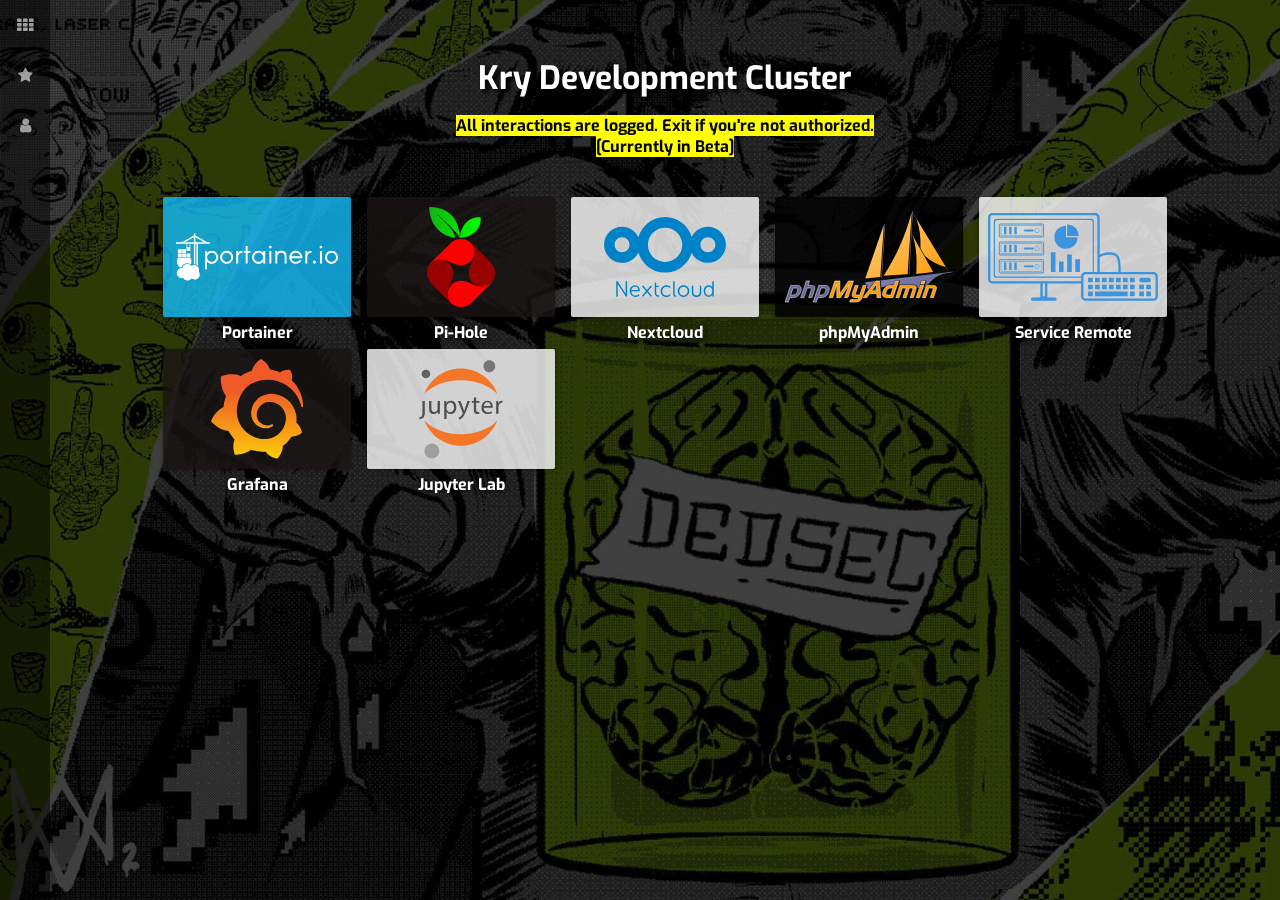
<file: index.html>
<html>

<head>
    <meta name="generator" content="Hugo 0.20" />
    <title>Kry-Dev Cluster</title>
    <link rel="shortcut icon" href="favicon.ico">
    <link rel="stylesheet" href="css/slate.css">
    <style>
        .head {
            color: #ffffff;
        }
        
        .head-h1 {
            margin-bottom: 0em!important;
            text-shadow: 4px 4px 4px #000000;
        }
        
        .tile-container {
            margin-top: 2em;
        }
    </style>
</head>

<body style='background: #161616;' data-backgrounds='bg/b1920-000.jpg,bg/b1920-001.jpg,bg/b1920-002.jpg,bg/b1920-003.jpg,bg/b1920-004.jpg,'>

    <div class="nav-panel">
        <nav>
            <ul>
                <li class="tag"><a data-tooltip="all" href="#"><i class="icon fa fa-th" aria-hidden="true"></i></a></li>
                <li class="tag"><a data-tooltip="favorites" href="#favorite"><i class="icon fa fa-star" aria-hidden="true"></i></a></li>
                <li class="tag"><a href="https://thekrishna.in/"><i class="icon fa fa-user" aria-hidden="true"></i></a></li>
                <!-- <li class="tag"><a data-tooltip="shopping" href="#shopping"><i class="icon fa fa-shopping-basket" aria-hidden="true"></i></a></li>
                <li class="tag"><a data-tooltip="music" href="#music"><i class="icon fa fa-headphones" aria-hidden="true"></i></a></li>
                <li class="tag"><a data-tooltip="video" href="#video"><i class="icon fa fa-video-camera" aria-hidden="true"></i></a></li> -->
            </ul>
        </nav>
    </div>


    <div class="container">
        <h1 class="head head-h1">Kry Development Cluster</h1>
        <p class="head"><mark>All interactions are logged. Exit if you're not authorized.<br>[Currently in Beta]</mark></p>
        <div class="tile-container">

            <a class="tile tile-link" href="http://kry-raspi4.local:9000/" data-groups='favorite,docker' target="_blank">
                <div class="tile-box" data-title='portainer' data-bg-color='#13BEF9' data-url='http://kry-raspi4.local:9000/' data-img='logos/portainer.svg'>
                    <img class="logo" src="logos/portainer.svg"></img>
                </div>
                <div class="tile-title">Portainer</div>
            </a>

            <a class="tile tile-link" href="http://192.168.1.29/admin/" data-groups='favorite,network' target="_blank">
                <div class="tile-box" data-title='pihole' data-url='http://192.168.1.29/admin/' data-bg-color='#191414' data-txt-color='#ff9900' data-img='logos/pihole.svg'>
                    <img class="logo" src="logos/pihole.svg"></img>
                </div>
                <div class="tile-title">Pi-Hole</div>
            </a>


            <a class="tile tile-link" href="http://192.168.1.29:8080/" data-groups='favorite,data' target="_blank">
                <div class="tile-box" data-title='nextcloud' data-url='http://192.168.1.29:8080/' data-bg-color='#ffffff' data-txt-color='#ffffff' data-img='logos/nextcloud.svg'>
                    <img class="logo" src="logos/nextcloud.svg"></img>
                </div>
                <div class="tile-title">Nextcloud</div>
            </a>

            <a class="tile tile-link" href="http://192.168.1.16:8080/" data-groups='' target="_blank">
                <div class="tile-box" data-title='phpmyadmin' data-url='http://192.168.1.16:8080/' data-bg-color='#000000' data-txt-color='#ffffff' data-img='logos/phpmyadmin.svg'>
                    <img class="logo" src="logos/phpmyadmin.svg"></img>
                </div>
                <div class="tile-title">phpMyAdmin</div>
            </a>

            <a class="tile tile-link" href="http://dev.thekrishna.in:81/" data-groups='favorite,music' target="_blank">
                <div class="tile-box" data-title='service-remote' data-url='http://dev.thekrishna.in:81/' data-bg-color='#ffffff ' data-txt-color='#1db954' data-img='logos/service-remote.svg'>
                    <img class="logo" src="logos/service-remote.svg"></img>
                </div>
                <div class="tile-title">Service Remote</div>
            </a>

            <a class="tile tile-link" href="http://192.168.1.16:3000/login" data-groups='music' target="_blank">
                <div class="tile-box" data-title='grafana' data-url='http://192.168.1.16:3000/login' data-bg-color='#191414' data-txt-color='#ff5722' data-img='logos/grafana.svg'>
                    <img class="logo" src="logos/grafana.svg"></img>
                </div>
                <div class="tile-title">Grafana</div>
            </a>

            <a class="tile tile-link" href="http://192.168.1.16:10000/lab" data-groups='music' target="_blank">
                <div class="tile-box" data-title='jupyter' data-url='http://192.168.1.16:10000/lab' data-bg-color='#ffffff' data-txt-color='#ff5722' data-img='logos/jupyter.svg'>
                    <img class="logo" src="logos/jupyter.svg"></img>
                </div>
                <div class="tile-title">Jupyter Lab</div>
            </a>

        </div>

    </div>

</body>
<link href="https://fonts.googleapis.com/css?family=Exo" rel="stylesheet">
<script src="js/slate.js"></script>

</html>
</file>
<file: css/slate.css>
/*!
 *  Font Awesome 4.7.0 by @davegandy - http://fontawesome.io - @fontawesome
 *  License - http://fontawesome.io/license (Font: SIL OFL 1.1, CSS: MIT License)
 */@font-face{font-family:FontAwesome;src:url(../fonts/fontawesome-webfont.eot?v=4.7.0);src:url(../fonts/fontawesome-webfont.eot?#iefix&v=4.7.0) format("embedded-opentype"),url(../fonts/fontawesome-webfont.woff2?v=4.7.0) format("woff2"),url(../fonts/fontawesome-webfont.woff?v=4.7.0) format("woff"),url(../fonts/fontawesome-webfont.ttf?v=4.7.0) format("truetype"),url(../fonts/fontawesome-webfont.svg?v=4.7.0#fontawesomeregular) format("svg");font-weight:400;font-style:normal}.fa{display:inline-block;font:normal normal normal 14px/1 FontAwesome;font-size:inherit;text-rendering:auto;-webkit-font-smoothing:antialiased;-moz-osx-font-smoothing:grayscale}.fa-lg{font-size:1.33333333em;line-height:.75em;vertical-align:-15%}.fa-2x{font-size:2em}.fa-3x{font-size:3em}.fa-4x{font-size:4em}.fa-5x{font-size:5em}.fa-fw{width:1.28571429em;text-align:center}.fa-ul{padding-left:0;margin-left:2.14285714em;list-style-type:none}.fa-ul>li{position:relative}.fa-li{position:absolute;left:-2.14285714em;width:2.14285714em;top:.14285714em;text-align:center}.fa-li.fa-lg{left:-1.85714286em}.fa-border{padding:.2em .25em .15em;border:solid .08em #eee;border-radius:.1em}.fa-pull-left{float:left}.fa-pull-right{float:right}.fa.fa-pull-left{margin-right:.3em}.fa.fa-pull-right{margin-left:.3em}.pull-right{float:right}.pull-left{float:left}.fa.pull-left{margin-right:.3em}.fa.pull-right{margin-left:.3em}.fa-spin{-webkit-animation:fa-spin 2s infinite linear;animation:fa-spin 2s infinite linear}.fa-pulse{-webkit-animation:fa-spin 1s infinite steps(8);animation:fa-spin 1s infinite steps(8)}@-webkit-keyframes fa-spin{0%{-webkit-transform:rotate(0);transform:rotate(0)}100%{-webkit-transform:rotate(359deg);transform:rotate(359deg)}}@keyframes fa-spin{0%{-webkit-transform:rotate(0);transform:rotate(0)}100%{-webkit-transform:rotate(359deg);transform:rotate(359deg)}}.fa-rotate-90{-webkit-transform:rotate(90deg);-ms-transform:rotate(90deg);transform:rotate(90deg)}.fa-rotate-180{-webkit-transform:rotate(180deg);-ms-transform:rotate(180deg);transform:rotate(180deg)}.fa-rotate-270{-webkit-transform:rotate(270deg);-ms-transform:rotate(270deg);transform:rotate(270deg)}.fa-flip-horizontal{-webkit-transform:scale(-1,1);-ms-transform:scale(-1,1);transform:scale(-1,1)}.fa-flip-vertical{-webkit-transform:scale(1,-1);-ms-transform:scale(1,-1);transform:scale(1,-1)}:root .fa-flip-horizontal,:root .fa-flip-vertical,:root .fa-rotate-180,:root .fa-rotate-270,:root .fa-rotate-90{filter:none}.fa-stack{position:relative;display:inline-block;width:2em;height:2em;line-height:2em;vertical-align:middle}.fa-stack-1x,.fa-stack-2x{position:absolute;left:0;width:100%;text-align:center}.fa-stack-1x{line-height:inherit}.fa-stack-2x{font-size:2em}.fa-inverse{color:#fff}.fa-glass:before{content:"\f000"}.fa-music:before{content:"\f001"}.fa-search:before{content:"\f002"}.fa-envelope-o:before{content:"\f003"}.fa-heart:before{content:"\f004"}.fa-star:before{content:"\f005"}.fa-star-o:before{content:"\f006"}.fa-user:before{content:"\f007"}.fa-film:before{content:"\f008"}.fa-th-large:before{content:"\f009"}.fa-th:before{content:"\f00a"}.fa-th-list:before{content:"\f00b"}.fa-check:before{content:"\f00c"}.fa-close:before,.fa-remove:before,.fa-times:before{content:"\f00d"}.fa-search-plus:before{content:"\f00e"}.fa-search-minus:before{content:"\f010"}.fa-power-off:before{content:"\f011"}.fa-signal:before{content:"\f012"}.fa-cog:before,.fa-gear:before{content:"\f013"}.fa-trash-o:before{content:"\f014"}.fa-home:before{content:"\f015"}.fa-file-o:before{content:"\f016"}.fa-clock-o:before{content:"\f017"}.fa-road:before{content:"\f018"}.fa-download:before{content:"\f019"}.fa-arrow-circle-o-down:before{content:"\f01a"}.fa-arrow-circle-o-up:before{content:"\f01b"}.fa-inbox:before{content:"\f01c"}.fa-play-circle-o:before{content:"\f01d"}.fa-repeat:before,.fa-rotate-right:before{content:"\f01e"}.fa-refresh:before{content:"\f021"}.fa-list-alt:before{content:"\f022"}.fa-lock:before{content:"\f023"}.fa-flag:before{content:"\f024"}.fa-headphones:before{content:"\f025"}.fa-volume-off:before{content:"\f026"}.fa-volume-down:before{content:"\f027"}.fa-volume-up:before{content:"\f028"}.fa-qrcode:before{content:"\f029"}.fa-barcode:before{content:"\f02a"}.fa-tag:before{content:"\f02b"}.fa-tags:before{content:"\f02c"}.fa-book:before{content:"\f02d"}.fa-bookmark:before{content:"\f02e"}.fa-print:before{content:"\f02f"}.fa-camera:before{content:"\f030"}.fa-font:before{content:"\f031"}.fa-bold:before{content:"\f032"}.fa-italic:before{content:"\f033"}.fa-text-height:before{content:"\f034"}.fa-text-width:before{content:"\f035"}.fa-align-left:before{content:"\f036"}.fa-align-center:before{content:"\f037"}.fa-align-right:before{content:"\f038"}.fa-align-justify:before{content:"\f039"}.fa-list:before{content:"\f03a"}.fa-dedent:before,.fa-outdent:before{content:"\f03b"}.fa-indent:before{content:"\f03c"}.fa-video-camera:before{content:"\f03d"}.fa-image:before,.fa-photo:before,.fa-picture-o:before{content:"\f03e"}.fa-pencil:before{content:"\f040"}.fa-map-marker:before{content:"\f041"}.fa-adjust:before{content:"\f042"}.fa-tint:before{content:"\f043"}.fa-edit:before,.fa-pencil-square-o:before{content:"\f044"}.fa-share-square-o:before{content:"\f045"}.fa-check-square-o:before{content:"\f046"}.fa-arrows:before{content:"\f047"}.fa-step-backward:before{content:"\f048"}.fa-fast-backward:before{content:"\f049"}.fa-backward:before{content:"\f04a"}.fa-play:before{content:"\f04b"}.fa-pause:before{content:"\f04c"}.fa-stop:before{content:"\f04d"}.fa-forward:before{content:"\f04e"}.fa-fast-forward:before{content:"\f050"}.fa-step-forward:before{content:"\f051"}.fa-eject:before{content:"\f052"}.fa-chevron-left:before{content:"\f053"}.fa-chevron-right:before{content:"\f054"}.fa-plus-circle:before{content:"\f055"}.fa-minus-circle:before{content:"\f056"}.fa-times-circle:before{content:"\f057"}.fa-check-circle:before{content:"\f058"}.fa-question-circle:before{content:"\f059"}.fa-info-circle:before{content:"\f05a"}.fa-crosshairs:before{content:"\f05b"}.fa-times-circle-o:before{content:"\f05c"}.fa-check-circle-o:before{content:"\f05d"}.fa-ban:before{content:"\f05e"}.fa-arrow-left:before{content:"\f060"}.fa-arrow-right:before{content:"\f061"}.fa-arrow-up:before{content:"\f062"}.fa-arrow-down:before{content:"\f063"}.fa-mail-forward:before,.fa-share:before{content:"\f064"}.fa-expand:before{content:"\f065"}.fa-compress:before{content:"\f066"}.fa-plus:before{content:"\f067"}.fa-minus:before{content:"\f068"}.fa-asterisk:before{content:"\f069"}.fa-exclamation-circle:before{content:"\f06a"}.fa-gift:before{content:"\f06b"}.fa-leaf:before{content:"\f06c"}.fa-fire:before{content:"\f06d"}.fa-eye:before{content:"\f06e"}.fa-eye-slash:before{content:"\f070"}.fa-exclamation-triangle:before,.fa-warning:before{content:"\f071"}.fa-plane:before{content:"\f072"}.fa-calendar:before{content:"\f073"}.fa-random:before{content:"\f074"}.fa-comment:before{content:"\f075"}.fa-magnet:before{content:"\f076"}.fa-chevron-up:before{content:"\f077"}.fa-chevron-down:before{content:"\f078"}.fa-retweet:before{content:"\f079"}.fa-shopping-cart:before{content:"\f07a"}.fa-folder:before{content:"\f07b"}.fa-folder-open:before{content:"\f07c"}.fa-arrows-v:before{content:"\f07d"}.fa-arrows-h:before{content:"\f07e"}.fa-bar-chart-o:before,.fa-bar-chart:before{content:"\f080"}.fa-twitter-square:before{content:"\f081"}.fa-facebook-square:before{content:"\f082"}.fa-camera-retro:before{content:"\f083"}.fa-key:before{content:"\f084"}.fa-cogs:before,.fa-gears:before{content:"\f085"}.fa-comments:before{content:"\f086"}.fa-thumbs-o-up:before{content:"\f087"}.fa-thumbs-o-down:before{content:"\f088"}.fa-star-half:before{content:"\f089"}.fa-heart-o:before{content:"\f08a"}.fa-sign-out:before{content:"\f08b"}.fa-linkedin-square:before{content:"\f08c"}.fa-thumb-tack:before{content:"\f08d"}.fa-external-link:before{content:"\f08e"}.fa-sign-in:before{content:"\f090"}.fa-trophy:before{content:"\f091"}.fa-github-square:before{content:"\f092"}.fa-upload:before{content:"\f093"}.fa-lemon-o:before{content:"\f094"}.fa-phone:before{content:"\f095"}.fa-square-o:before{content:"\f096"}.fa-bookmark-o:before{content:"\f097"}.fa-phone-square:before{content:"\f098"}.fa-twitter:before{content:"\f099"}.fa-facebook-f:before,.fa-facebook:before{content:"\f09a"}.fa-github:before{content:"\f09b"}.fa-unlock:before{content:"\f09c"}.fa-credit-card:before{content:"\f09d"}.fa-feed:before,.fa-rss:before{content:"\f09e"}.fa-hdd-o:before{content:"\f0a0"}.fa-bullhorn:before{content:"\f0a1"}.fa-bell:before{content:"\f0f3"}.fa-certificate:before{content:"\f0a3"}.fa-hand-o-right:before{content:"\f0a4"}.fa-hand-o-left:before{content:"\f0a5"}.fa-hand-o-up:before{content:"\f0a6"}.fa-hand-o-down:before{content:"\f0a7"}.fa-arrow-circle-left:before{content:"\f0a8"}.fa-arrow-circle-right:before{content:"\f0a9"}.fa-arrow-circle-up:before{content:"\f0aa"}.fa-arrow-circle-down:before{content:"\f0ab"}.fa-globe:before{content:"\f0ac"}.fa-wrench:before{content:"\f0ad"}.fa-tasks:before{content:"\f0ae"}.fa-filter:before{content:"\f0b0"}.fa-briefcase:before{content:"\f0b1"}.fa-arrows-alt:before{content:"\f0b2"}.fa-group:before,.fa-users:before{content:"\f0c0"}.fa-chain:before,.fa-link:before{content:"\f0c1"}.fa-cloud:before{content:"\f0c2"}.fa-flask:before{content:"\f0c3"}.fa-cut:before,.fa-scissors:before{content:"\f0c4"}.fa-copy:before,.fa-files-o:before{content:"\f0c5"}.fa-paperclip:before{content:"\f0c6"}.fa-floppy-o:before,.fa-save:before{content:"\f0c7"}.fa-square:before{content:"\f0c8"}.fa-bars:before,.fa-navicon:before,.fa-reorder:before{content:"\f0c9"}.fa-list-ul:before{content:"\f0ca"}.fa-list-ol:before{content:"\f0cb"}.fa-strikethrough:before{content:"\f0cc"}.fa-underline:before{content:"\f0cd"}.fa-table:before{content:"\f0ce"}.fa-magic:before{content:"\f0d0"}.fa-truck:before{content:"\f0d1"}.fa-pinterest:before{content:"\f0d2"}.fa-pinterest-square:before{content:"\f0d3"}.fa-google-plus-square:before{content:"\f0d4"}.fa-google-plus:before{content:"\f0d5"}.fa-money:before{content:"\f0d6"}.fa-caret-down:before{content:"\f0d7"}.fa-caret-up:before{content:"\f0d8"}.fa-caret-left:before{content:"\f0d9"}.fa-caret-right:before{content:"\f0da"}.fa-columns:before{content:"\f0db"}.fa-sort:before,.fa-unsorted:before{content:"\f0dc"}.fa-sort-desc:before,.fa-sort-down:before{content:"\f0dd"}.fa-sort-asc:before,.fa-sort-up:before{content:"\f0de"}.fa-envelope:before{content:"\f0e0"}.fa-linkedin:before{content:"\f0e1"}.fa-rotate-left:before,.fa-undo:before{content:"\f0e2"}.fa-gavel:before,.fa-legal:before{content:"\f0e3"}.fa-dashboard:before,.fa-tachometer:before{content:"\f0e4"}.fa-comment-o:before{content:"\f0e5"}.fa-comments-o:before{content:"\f0e6"}.fa-bolt:before,.fa-flash:before{content:"\f0e7"}.fa-sitemap:before{content:"\f0e8"}.fa-umbrella:before{content:"\f0e9"}.fa-clipboard:before,.fa-paste:before{content:"\f0ea"}.fa-lightbulb-o:before{content:"\f0eb"}.fa-exchange:before{content:"\f0ec"}.fa-cloud-download:before{content:"\f0ed"}.fa-cloud-upload:before{content:"\f0ee"}.fa-user-md:before{content:"\f0f0"}.fa-stethoscope:before{content:"\f0f1"}.fa-suitcase:before{content:"\f0f2"}.fa-bell-o:before{content:"\f0a2"}.fa-coffee:before{content:"\f0f4"}.fa-cutlery:before{content:"\f0f5"}.fa-file-text-o:before{content:"\f0f6"}.fa-building-o:before{content:"\f0f7"}.fa-hospital-o:before{content:"\f0f8"}.fa-ambulance:before{content:"\f0f9"}.fa-medkit:before{content:"\f0fa"}.fa-fighter-jet:before{content:"\f0fb"}.fa-beer:before{content:"\f0fc"}.fa-h-square:before{content:"\f0fd"}.fa-plus-square:before{content:"\f0fe"}.fa-angle-double-left:before{content:"\f100"}.fa-angle-double-right:before{content:"\f101"}.fa-angle-double-up:before{content:"\f102"}.fa-angle-double-down:before{content:"\f103"}.fa-angle-left:before{content:"\f104"}.fa-angle-right:before{content:"\f105"}.fa-angle-up:before{content:"\f106"}.fa-angle-down:before{content:"\f107"}.fa-desktop:before{content:"\f108"}.fa-laptop:before{content:"\f109"}.fa-tablet:before{content:"\f10a"}.fa-mobile-phone:before,.fa-mobile:before{content:"\f10b"}.fa-circle-o:before{content:"\f10c"}.fa-quote-left:before{content:"\f10d"}.fa-quote-right:before{content:"\f10e"}.fa-spinner:before{content:"\f110"}.fa-circle:before{content:"\f111"}.fa-mail-reply:before,.fa-reply:before{content:"\f112"}.fa-github-alt:before{content:"\f113"}.fa-folder-o:before{content:"\f114"}.fa-folder-open-o:before{content:"\f115"}.fa-smile-o:before{content:"\f118"}.fa-frown-o:before{content:"\f119"}.fa-meh-o:before{content:"\f11a"}.fa-gamepad:before{content:"\f11b"}.fa-keyboard-o:before{content:"\f11c"}.fa-flag-o:before{content:"\f11d"}.fa-flag-checkered:before{content:"\f11e"}.fa-terminal:before{content:"\f120"}.fa-code:before{content:"\f121"}.fa-mail-reply-all:before,.fa-reply-all:before{content:"\f122"}.fa-star-half-empty:before,.fa-star-half-full:before,.fa-star-half-o:before{content:"\f123"}.fa-location-arrow:before{content:"\f124"}.fa-crop:before{content:"\f125"}.fa-code-fork:before{content:"\f126"}.fa-chain-broken:before,.fa-unlink:before{content:"\f127"}.fa-question:before{content:"\f128"}.fa-info:before{content:"\f129"}.fa-exclamation:before{content:"\f12a"}.fa-superscript:before{content:"\f12b"}.fa-subscript:before{content:"\f12c"}.fa-eraser:before{content:"\f12d"}.fa-puzzle-piece:before{content:"\f12e"}.fa-microphone:before{content:"\f130"}.fa-microphone-slash:before{content:"\f131"}.fa-shield:before{content:"\f132"}.fa-calendar-o:before{content:"\f133"}.fa-fire-extinguisher:before{content:"\f134"}.fa-rocket:before{content:"\f135"}.fa-maxcdn:before{content:"\f136"}.fa-chevron-circle-left:before{content:"\f137"}.fa-chevron-circle-right:before{content:"\f138"}.fa-chevron-circle-up:before{content:"\f139"}.fa-chevron-circle-down:before{content:"\f13a"}.fa-html5:before{content:"\f13b"}.fa-css3:before{content:"\f13c"}.fa-anchor:before{content:"\f13d"}.fa-unlock-alt:before{content:"\f13e"}.fa-bullseye:before{content:"\f140"}.fa-ellipsis-h:before{content:"\f141"}.fa-ellipsis-v:before{content:"\f142"}.fa-rss-square:before{content:"\f143"}.fa-play-circle:before{content:"\f144"}.fa-ticket:before{content:"\f145"}.fa-minus-square:before{content:"\f146"}.fa-minus-square-o:before{content:"\f147"}.fa-level-up:before{content:"\f148"}.fa-level-down:before{content:"\f149"}.fa-check-square:before{content:"\f14a"}.fa-pencil-square:before{content:"\f14b"}.fa-external-link-square:before{content:"\f14c"}.fa-share-square:before{content:"\f14d"}.fa-compass:before{content:"\f14e"}.fa-caret-square-o-down:before,.fa-toggle-down:before{content:"\f150"}.fa-caret-square-o-up:before,.fa-toggle-up:before{content:"\f151"}.fa-caret-square-o-right:before,.fa-toggle-right:before{content:"\f152"}.fa-eur:before,.fa-euro:before{content:"\f153"}.fa-gbp:before{content:"\f154"}.fa-dollar:before,.fa-usd:before{content:"\f155"}.fa-inr:before,.fa-rupee:before{content:"\f156"}.fa-cny:before,.fa-jpy:before,.fa-rmb:before,.fa-yen:before{content:"\f157"}.fa-rouble:before,.fa-rub:before,.fa-ruble:before{content:"\f158"}.fa-krw:before,.fa-won:before{content:"\f159"}.fa-bitcoin:before,.fa-btc:before{content:"\f15a"}.fa-file:before{content:"\f15b"}.fa-file-text:before{content:"\f15c"}.fa-sort-alpha-asc:before{content:"\f15d"}.fa-sort-alpha-desc:before{content:"\f15e"}.fa-sort-amount-asc:before{content:"\f160"}.fa-sort-amount-desc:before{content:"\f161"}.fa-sort-numeric-asc:before{content:"\f162"}.fa-sort-numeric-desc:before{content:"\f163"}.fa-thumbs-up:before{content:"\f164"}.fa-thumbs-down:before{content:"\f165"}.fa-youtube-square:before{content:"\f166"}.fa-youtube:before{content:"\f167"}.fa-xing:before{content:"\f168"}.fa-xing-square:before{content:"\f169"}.fa-youtube-play:before{content:"\f16a"}.fa-dropbox:before{content:"\f16b"}.fa-stack-overflow:before{content:"\f16c"}.fa-instagram:before{content:"\f16d"}.fa-flickr:before{content:"\f16e"}.fa-adn:before{content:"\f170"}.fa-bitbucket:before{content:"\f171"}.fa-bitbucket-square:before{content:"\f172"}.fa-tumblr:before{content:"\f173"}.fa-tumblr-square:before{content:"\f174"}.fa-long-arrow-down:before{content:"\f175"}.fa-long-arrow-up:before{content:"\f176"}.fa-long-arrow-left:before{content:"\f177"}.fa-long-arrow-right:before{content:"\f178"}.fa-apple:before{content:"\f179"}.fa-windows:before{content:"\f17a"}.fa-android:before{content:"\f17b"}.fa-linux:before{content:"\f17c"}.fa-dribbble:before{content:"\f17d"}.fa-skype:before{content:"\f17e"}.fa-foursquare:before{content:"\f180"}.fa-trello:before{content:"\f181"}.fa-female:before{content:"\f182"}.fa-male:before{content:"\f183"}.fa-gittip:before,.fa-gratipay:before{content:"\f184"}.fa-sun-o:before{content:"\f185"}.fa-moon-o:before{content:"\f186"}.fa-archive:before{content:"\f187"}.fa-bug:before{content:"\f188"}.fa-vk:before{content:"\f189"}.fa-weibo:before{content:"\f18a"}.fa-renren:before{content:"\f18b"}.fa-pagelines:before{content:"\f18c"}.fa-stack-exchange:before{content:"\f18d"}.fa-arrow-circle-o-right:before{content:"\f18e"}.fa-arrow-circle-o-left:before{content:"\f190"}.fa-caret-square-o-left:before,.fa-toggle-left:before{content:"\f191"}.fa-dot-circle-o:before{content:"\f192"}.fa-wheelchair:before{content:"\f193"}.fa-vimeo-square:before{content:"\f194"}.fa-try:before,.fa-turkish-lira:before{content:"\f195"}.fa-plus-square-o:before{content:"\f196"}.fa-space-shuttle:before{content:"\f197"}.fa-slack:before{content:"\f198"}.fa-envelope-square:before{content:"\f199"}.fa-wordpress:before{content:"\f19a"}.fa-openid:before{content:"\f19b"}.fa-bank:before,.fa-institution:before,.fa-university:before{content:"\f19c"}.fa-graduation-cap:before,.fa-mortar-board:before{content:"\f19d"}.fa-yahoo:before{content:"\f19e"}.fa-google:before{content:"\f1a0"}.fa-reddit:before{content:"\f1a1"}.fa-reddit-square:before{content:"\f1a2"}.fa-stumbleupon-circle:before{content:"\f1a3"}.fa-stumbleupon:before{content:"\f1a4"}.fa-delicious:before{content:"\f1a5"}.fa-digg:before{content:"\f1a6"}.fa-pied-piper-pp:before{content:"\f1a7"}.fa-pied-piper-alt:before{content:"\f1a8"}.fa-drupal:before{content:"\f1a9"}.fa-joomla:before{content:"\f1aa"}.fa-language:before{content:"\f1ab"}.fa-fax:before{content:"\f1ac"}.fa-building:before{content:"\f1ad"}.fa-child:before{content:"\f1ae"}.fa-paw:before{content:"\f1b0"}.fa-spoon:before{content:"\f1b1"}.fa-cube:before{content:"\f1b2"}.fa-cubes:before{content:"\f1b3"}.fa-behance:before{content:"\f1b4"}.fa-behance-square:before{content:"\f1b5"}.fa-steam:before{content:"\f1b6"}.fa-steam-square:before{content:"\f1b7"}.fa-recycle:before{content:"\f1b8"}.fa-automobile:before,.fa-car:before{content:"\f1b9"}.fa-cab:before,.fa-taxi:before{content:"\f1ba"}.fa-tree:before{content:"\f1bb"}.fa-spotify:before{content:"\f1bc"}.fa-deviantart:before{content:"\f1bd"}.fa-soundcloud:before{content:"\f1be"}.fa-database:before{content:"\f1c0"}.fa-file-pdf-o:before{content:"\f1c1"}.fa-file-word-o:before{content:"\f1c2"}.fa-file-excel-o:before{content:"\f1c3"}.fa-file-powerpoint-o:before{content:"\f1c4"}.fa-file-image-o:before,.fa-file-photo-o:before,.fa-file-picture-o:before{content:"\f1c5"}.fa-file-archive-o:before,.fa-file-zip-o:before{content:"\f1c6"}.fa-file-audio-o:before,.fa-file-sound-o:before{content:"\f1c7"}.fa-file-movie-o:before,.fa-file-video-o:before{content:"\f1c8"}.fa-file-code-o:before{content:"\f1c9"}.fa-vine:before{content:"\f1ca"}.fa-codepen:before{content:"\f1cb"}.fa-jsfiddle:before{content:"\f1cc"}.fa-life-bouy:before,.fa-life-buoy:before,.fa-life-ring:before,.fa-life-saver:before,.fa-support:before{content:"\f1cd"}.fa-circle-o-notch:before{content:"\f1ce"}.fa-ra:before,.fa-rebel:before,.fa-resistance:before{content:"\f1d0"}.fa-empire:before,.fa-ge:before{content:"\f1d1"}.fa-git-square:before{content:"\f1d2"}.fa-git:before{content:"\f1d3"}.fa-hacker-news:before,.fa-y-combinator-square:before,.fa-yc-square:before{content:"\f1d4"}.fa-tencent-weibo:before{content:"\f1d5"}.fa-qq:before{content:"\f1d6"}.fa-wechat:before,.fa-weixin:before{content:"\f1d7"}.fa-paper-plane:before,.fa-send:before{content:"\f1d8"}.fa-paper-plane-o:before,.fa-send-o:before{content:"\f1d9"}.fa-history:before{content:"\f1da"}.fa-circle-thin:before{content:"\f1db"}.fa-header:before{content:"\f1dc"}.fa-paragraph:before{content:"\f1dd"}.fa-sliders:before{content:"\f1de"}.fa-share-alt:before{content:"\f1e0"}.fa-share-alt-square:before{content:"\f1e1"}.fa-bomb:before{content:"\f1e2"}.fa-futbol-o:before,.fa-soccer-ball-o:before{content:"\f1e3"}.fa-tty:before{content:"\f1e4"}.fa-binoculars:before{content:"\f1e5"}.fa-plug:before{content:"\f1e6"}.fa-slideshare:before{content:"\f1e7"}.fa-twitch:before{content:"\f1e8"}.fa-yelp:before{content:"\f1e9"}.fa-newspaper-o:before{content:"\f1ea"}.fa-wifi:before{content:"\f1eb"}.fa-calculator:before{content:"\f1ec"}.fa-paypal:before{content:"\f1ed"}.fa-google-wallet:before{content:"\f1ee"}.fa-cc-visa:before{content:"\f1f0"}.fa-cc-mastercard:before{content:"\f1f1"}.fa-cc-discover:before{content:"\f1f2"}.fa-cc-amex:before{content:"\f1f3"}.fa-cc-paypal:before{content:"\f1f4"}.fa-cc-stripe:before{content:"\f1f5"}.fa-bell-slash:before{content:"\f1f6"}.fa-bell-slash-o:before{content:"\f1f7"}.fa-trash:before{content:"\f1f8"}.fa-copyright:before{content:"\f1f9"}.fa-at:before{content:"\f1fa"}.fa-eyedropper:before{content:"\f1fb"}.fa-paint-brush:before{content:"\f1fc"}.fa-birthday-cake:before{content:"\f1fd"}.fa-area-chart:before{content:"\f1fe"}.fa-pie-chart:before{content:"\f200"}.fa-line-chart:before{content:"\f201"}.fa-lastfm:before{content:"\f202"}.fa-lastfm-square:before{content:"\f203"}.fa-toggle-off:before{content:"\f204"}.fa-toggle-on:before{content:"\f205"}.fa-bicycle:before{content:"\f206"}.fa-bus:before{content:"\f207"}.fa-ioxhost:before{content:"\f208"}.fa-angellist:before{content:"\f209"}.fa-cc:before{content:"\f20a"}.fa-ils:before,.fa-shekel:before,.fa-sheqel:before{content:"\f20b"}.fa-meanpath:before{content:"\f20c"}.fa-buysellads:before{content:"\f20d"}.fa-connectdevelop:before{content:"\f20e"}.fa-dashcube:before{content:"\f210"}.fa-forumbee:before{content:"\f211"}.fa-leanpub:before{content:"\f212"}.fa-sellsy:before{content:"\f213"}.fa-shirtsinbulk:before{content:"\f214"}.fa-simplybuilt:before{content:"\f215"}.fa-skyatlas:before{content:"\f216"}.fa-cart-plus:before{content:"\f217"}.fa-cart-arrow-down:before{content:"\f218"}.fa-diamond:before{content:"\f219"}.fa-ship:before{content:"\f21a"}.fa-user-secret:before{content:"\f21b"}.fa-motorcycle:before{content:"\f21c"}.fa-street-view:before{content:"\f21d"}.fa-heartbeat:before{content:"\f21e"}.fa-venus:before{content:"\f221"}.fa-mars:before{content:"\f222"}.fa-mercury:before{content:"\f223"}.fa-intersex:before,.fa-transgender:before{content:"\f224"}.fa-transgender-alt:before{content:"\f225"}.fa-venus-double:before{content:"\f226"}.fa-mars-double:before{content:"\f227"}.fa-venus-mars:before{content:"\f228"}.fa-mars-stroke:before{content:"\f229"}.fa-mars-stroke-v:before{content:"\f22a"}.fa-mars-stroke-h:before{content:"\f22b"}.fa-neuter:before{content:"\f22c"}.fa-genderless:before{content:"\f22d"}.fa-facebook-official:before{content:"\f230"}.fa-pinterest-p:before{content:"\f231"}.fa-whatsapp:before{content:"\f232"}.fa-server:before{content:"\f233"}.fa-user-plus:before{content:"\f234"}.fa-user-times:before{content:"\f235"}.fa-bed:before,.fa-hotel:before{content:"\f236"}.fa-viacoin:before{content:"\f237"}.fa-train:before{content:"\f238"}.fa-subway:before{content:"\f239"}.fa-medium:before{content:"\f23a"}.fa-y-combinator:before,.fa-yc:before{content:"\f23b"}.fa-optin-monster:before{content:"\f23c"}.fa-opencart:before{content:"\f23d"}.fa-expeditedssl:before{content:"\f23e"}.fa-battery-4:before,.fa-battery-full:before,.fa-battery:before{content:"\f240"}.fa-battery-3:before,.fa-battery-three-quarters:before{content:"\f241"}.fa-battery-2:before,.fa-battery-half:before{content:"\f242"}.fa-battery-1:before,.fa-battery-quarter:before{content:"\f243"}.fa-battery-0:before,.fa-battery-empty:before{content:"\f244"}.fa-mouse-pointer:before{content:"\f245"}.fa-i-cursor:before{content:"\f246"}.fa-object-group:before{content:"\f247"}.fa-object-ungroup:before{content:"\f248"}.fa-sticky-note:before{content:"\f249"}.fa-sticky-note-o:before{content:"\f24a"}.fa-cc-jcb:before{content:"\f24b"}.fa-cc-diners-club:before{content:"\f24c"}.fa-clone:before{content:"\f24d"}.fa-balance-scale:before{content:"\f24e"}.fa-hourglass-o:before{content:"\f250"}.fa-hourglass-1:before,.fa-hourglass-start:before{content:"\f251"}.fa-hourglass-2:before,.fa-hourglass-half:before{content:"\f252"}.fa-hourglass-3:before,.fa-hourglass-end:before{content:"\f253"}.fa-hourglass:before{content:"\f254"}.fa-hand-grab-o:before,.fa-hand-rock-o:before{content:"\f255"}.fa-hand-paper-o:before,.fa-hand-stop-o:before{content:"\f256"}.fa-hand-scissors-o:before{content:"\f257"}.fa-hand-lizard-o:before{content:"\f258"}.fa-hand-spock-o:before{content:"\f259"}.fa-hand-pointer-o:before{content:"\f25a"}.fa-hand-peace-o:before{content:"\f25b"}.fa-trademark:before{content:"\f25c"}.fa-registered:before{content:"\f25d"}.fa-creative-commons:before{content:"\f25e"}.fa-gg:before{content:"\f260"}.fa-gg-circle:before{content:"\f261"}.fa-tripadvisor:before{content:"\f262"}.fa-odnoklassniki:before{content:"\f263"}.fa-odnoklassniki-square:before{content:"\f264"}.fa-get-pocket:before{content:"\f265"}.fa-wikipedia-w:before{content:"\f266"}.fa-safari:before{content:"\f267"}.fa-chrome:before{content:"\f268"}.fa-firefox:before{content:"\f269"}.fa-opera:before{content:"\f26a"}.fa-internet-explorer:before{content:"\f26b"}.fa-television:before,.fa-tv:before{content:"\f26c"}.fa-contao:before{content:"\f26d"}.fa-500px:before{content:"\f26e"}.fa-amazon:before{content:"\f270"}.fa-calendar-plus-o:before{content:"\f271"}.fa-calendar-minus-o:before{content:"\f272"}.fa-calendar-times-o:before{content:"\f273"}.fa-calendar-check-o:before{content:"\f274"}.fa-industry:before{content:"\f275"}.fa-map-pin:before{content:"\f276"}.fa-map-signs:before{content:"\f277"}.fa-map-o:before{content:"\f278"}.fa-map:before{content:"\f279"}.fa-commenting:before{content:"\f27a"}.fa-commenting-o:before{content:"\f27b"}.fa-houzz:before{content:"\f27c"}.fa-vimeo:before{content:"\f27d"}.fa-black-tie:before{content:"\f27e"}.fa-fonticons:before{content:"\f280"}.fa-reddit-alien:before{content:"\f281"}.fa-edge:before{content:"\f282"}.fa-credit-card-alt:before{content:"\f283"}.fa-codiepie:before{content:"\f284"}.fa-modx:before{content:"\f285"}.fa-fort-awesome:before{content:"\f286"}.fa-usb:before{content:"\f287"}.fa-product-hunt:before{content:"\f288"}.fa-mixcloud:before{content:"\f289"}.fa-scribd:before{content:"\f28a"}.fa-pause-circle:before{content:"\f28b"}.fa-pause-circle-o:before{content:"\f28c"}.fa-stop-circle:before{content:"\f28d"}.fa-stop-circle-o:before{content:"\f28e"}.fa-shopping-bag:before{content:"\f290"}.fa-shopping-basket:before{content:"\f291"}.fa-hashtag:before{content:"\f292"}.fa-bluetooth:before{content:"\f293"}.fa-bluetooth-b:before{content:"\f294"}.fa-percent:before{content:"\f295"}.fa-gitlab:before{content:"\f296"}.fa-wpbeginner:before{content:"\f297"}.fa-wpforms:before{content:"\f298"}.fa-envira:before{content:"\f299"}.fa-universal-access:before{content:"\f29a"}.fa-wheelchair-alt:before{content:"\f29b"}.fa-question-circle-o:before{content:"\f29c"}.fa-blind:before{content:"\f29d"}.fa-audio-description:before{content:"\f29e"}.fa-volume-control-phone:before{content:"\f2a0"}.fa-braille:before{content:"\f2a1"}.fa-assistive-listening-systems:before{content:"\f2a2"}.fa-american-sign-language-interpreting:before,.fa-asl-interpreting:before{content:"\f2a3"}.fa-deaf:before,.fa-deafness:before,.fa-hard-of-hearing:before{content:"\f2a4"}.fa-glide:before{content:"\f2a5"}.fa-glide-g:before{content:"\f2a6"}.fa-sign-language:before,.fa-signing:before{content:"\f2a7"}.fa-low-vision:before{content:"\f2a8"}.fa-viadeo:before{content:"\f2a9"}.fa-viadeo-square:before{content:"\f2aa"}.fa-snapchat:before{content:"\f2ab"}.fa-snapchat-ghost:before{content:"\f2ac"}.fa-snapchat-square:before{content:"\f2ad"}.fa-pied-piper:before{content:"\f2ae"}.fa-first-order:before{content:"\f2b0"}.fa-yoast:before{content:"\f2b1"}.fa-themeisle:before{content:"\f2b2"}.fa-google-plus-circle:before,.fa-google-plus-official:before{content:"\f2b3"}.fa-fa:before,.fa-font-awesome:before{content:"\f2b4"}.fa-handshake-o:before{content:"\f2b5"}.fa-envelope-open:before{content:"\f2b6"}.fa-envelope-open-o:before{content:"\f2b7"}.fa-linode:before{content:"\f2b8"}.fa-address-book:before{content:"\f2b9"}.fa-address-book-o:before{content:"\f2ba"}.fa-address-card:before,.fa-vcard:before{content:"\f2bb"}.fa-address-card-o:before,.fa-vcard-o:before{content:"\f2bc"}.fa-user-circle:before{content:"\f2bd"}.fa-user-circle-o:before{content:"\f2be"}.fa-user-o:before{content:"\f2c0"}.fa-id-badge:before{content:"\f2c1"}.fa-drivers-license:before,.fa-id-card:before{content:"\f2c2"}.fa-drivers-license-o:before,.fa-id-card-o:before{content:"\f2c3"}.fa-quora:before{content:"\f2c4"}.fa-free-code-camp:before{content:"\f2c5"}.fa-telegram:before{content:"\f2c6"}.fa-thermometer-4:before,.fa-thermometer-full:before,.fa-thermometer:before{content:"\f2c7"}.fa-thermometer-3:before,.fa-thermometer-three-quarters:before{content:"\f2c8"}.fa-thermometer-2:before,.fa-thermometer-half:before{content:"\f2c9"}.fa-thermometer-1:before,.fa-thermometer-quarter:before{content:"\f2ca"}.fa-thermometer-0:before,.fa-thermometer-empty:before{content:"\f2cb"}.fa-shower:before{content:"\f2cc"}.fa-bath:before,.fa-bathtub:before,.fa-s15:before{content:"\f2cd"}.fa-podcast:before{content:"\f2ce"}.fa-window-maximize:before{content:"\f2d0"}.fa-window-minimize:before{content:"\f2d1"}.fa-window-restore:before{content:"\f2d2"}.fa-times-rectangle:before,.fa-window-close:before{content:"\f2d3"}.fa-times-rectangle-o:before,.fa-window-close-o:before{content:"\f2d4"}.fa-bandcamp:before{content:"\f2d5"}.fa-grav:before{content:"\f2d6"}.fa-etsy:before{content:"\f2d7"}.fa-imdb:before{content:"\f2d8"}.fa-ravelry:before{content:"\f2d9"}.fa-eercast:before{content:"\f2da"}.fa-microchip:before{content:"\f2db"}.fa-snowflake-o:before{content:"\f2dc"}.fa-superpowers:before{content:"\f2dd"}.fa-wpexplorer:before{content:"\f2de"}.fa-meetup:before{content:"\f2e0"}.sr-only{position:absolute;width:1px;height:1px;padding:0;margin:-1px;overflow:hidden;clip:rect(0,0,0,0);border:0}.sr-only-focusable:active,.sr-only-focusable:focus{position:static;width:auto;height:auto;margin:0;overflow:visible;clip:auto}body{user-select:none;margin:0;padding:0;font-family:Exo,sans-serif;font-weight:700;background-color:#bdbdbd;margin-left:50px;color:#000;background-image:radial-gradient(ellipse farthest-side at center top,#fcfcfc 0,#657383 100%)}.container{box-sizing:border-box;min-height:10px;padding:36px 0;position:relative;text-align:center;justify-content:center}.tile-container{display:-webkit-flex;display:flex;-webkit-flex-flow:row wrap;flex-flow:row wrap;flex-direction:row;flex-wrap:wrap;justify-content:center;width:80%;margin:auto;min-width:calc(188px + 16px)}@media screen and (min-width:408px){.tile-container{width:204px}}@media screen and (min-width:612px){.tile-container{width:408px}}@media screen and (min-width:816px){.tile-container{width:612px}}@media screen and (min-width:1020px){.tile-container{width:816px}}@media screen and (min-width:1224px){.tile-container{width:1020px}}@media screen and (min-width:1428px){.tile-container{width:1224px}}@media screen and (min-width:1632px){.tile-container{width:1428px}}@media screen and (min-width:1836px){.tile-container{width:1632px}}@media screen and (min-width:2040px){.tile-container{width:1836px}}@media screen and (min-width:2244px){.tile-container{width:2040px}}@media screen and (min-width:2448px){.tile-container{width:2244px}}@media screen and (min-width:2652px){.tile-container{width:2448px}}.tile{width:188px;max-width:188px;padding:8px;-webkit-flex:0 0 188px;flex:0 0 188px;transition:top .3s,left .3s,opacity .3s}.tile-box{height:120px;max-height:120px;width:188px;max-width:188px;border-radius:2px;box-shadow:0 0 0 1px rgba(0,0,0,.1),0 2px 8px rgba(0,0,0,.2);box-sizing:border-box;background:rgba(255,255,255,.8);font-size:28px;vertical-align:middle;text-align:center;display:table-cell}.tile-link{color:#000;text-decoration:none}.tile-title{display:block;width:188px;text-shadow: 2px 2px 8px #000000;background-color:transparent;box-sizing:border-box;color:#fff;display:block;height:32px;line-height:16px;overflow:hidden;padding:8px;text-align:center;text-overflow:ellipsis;transition:color .3s;white-space:nowrap}.logo{max-width:170;max-height:100px;width:auto;height:auto}.nav-panel{background:rgba(0,0,0,.1);height:100%;position:fixed;left:0;top:0;transition:all .8s ease-in-out;transition-delay:1s;width:50px}.nav-panel:hover{background:rgba(0,0,0,.5);transition:background .5s ease-in-out}nav{box-sizing:border-box;display:block;height:100%;padding:7px 4px 4px;width:50px;-webkit-user-select:none;color:#fff}nav ul{display:flex;flex-flow:column;height:100%;list-style:none;margin:0;padding:0}nav ul::after{content:'';display:list-item;flex:1;order:2}nav li{height:40px;padding:10px 0 0 0;position:relative;order:1;transition:height .3s;text-align:center}nav li a{color:#fff;text-decoration:none}.icon{display:block;opacity:.6;transition:background-color .3s,opacity .3s,-webkit-mask-size .3s;-webkit-mask-position:50% 15px;-webkit-mask-repeat:no-repeat;-webkit-mask-size:23px}.icon:hover{opacity:1}.post-domain,.pre-domain{font-size:10px;position:absolute;text-shadow:-1px 0 rgba(255,255,255,.8),0 1px rgba(255,255,255,.8),1px 0 rgba(255,255,255,.8),0 -1px rgba(255,255,255,.8)}.pre-domain{top:5px;left:0}.post-domain{top:40px;right:0}[data-tooltip]{position:relative}[data-tooltip]::after{content:attr(data-tooltip);position:absolute;top:-20px;left:30px;pointer-events:none;opacity:0;-webkit-transition:opacity .15s ease-in-out;-moz-transition:opacity .15s ease-in-out;-ms-transition:opacity .15s ease-in-out;-o-transition:opacity .15s ease-in-out;transition:opacity .15s ease-in-out;display:block;font-size:12px;line-height:16px;background:rgba(0,0,0,.6);padding:2px 2px;border:1px solid rgba(0,0,0,.8);box-shadow:2px 4px 5px rgba(0,0,0,.4);color:#fff}[data-tooltip]:hover::after{opacity:1}body{background-repeat:no-repeat;background-position:center top;background-size:cover;background-blend-mode:darken;-webkit-transition:background 1.4s linear;-moz-transition:background 1.4s linear;-ms-transition:background 1.4s linear;-o-transition:background 1.4s linear;transition:background 1.4s linear;background-position-x:center;background-position-y:center;background-repeat-x:no-repeat;background-repeat-y:no-repeat;background-attachment:fixed}.hidden{display:none}
</file>
